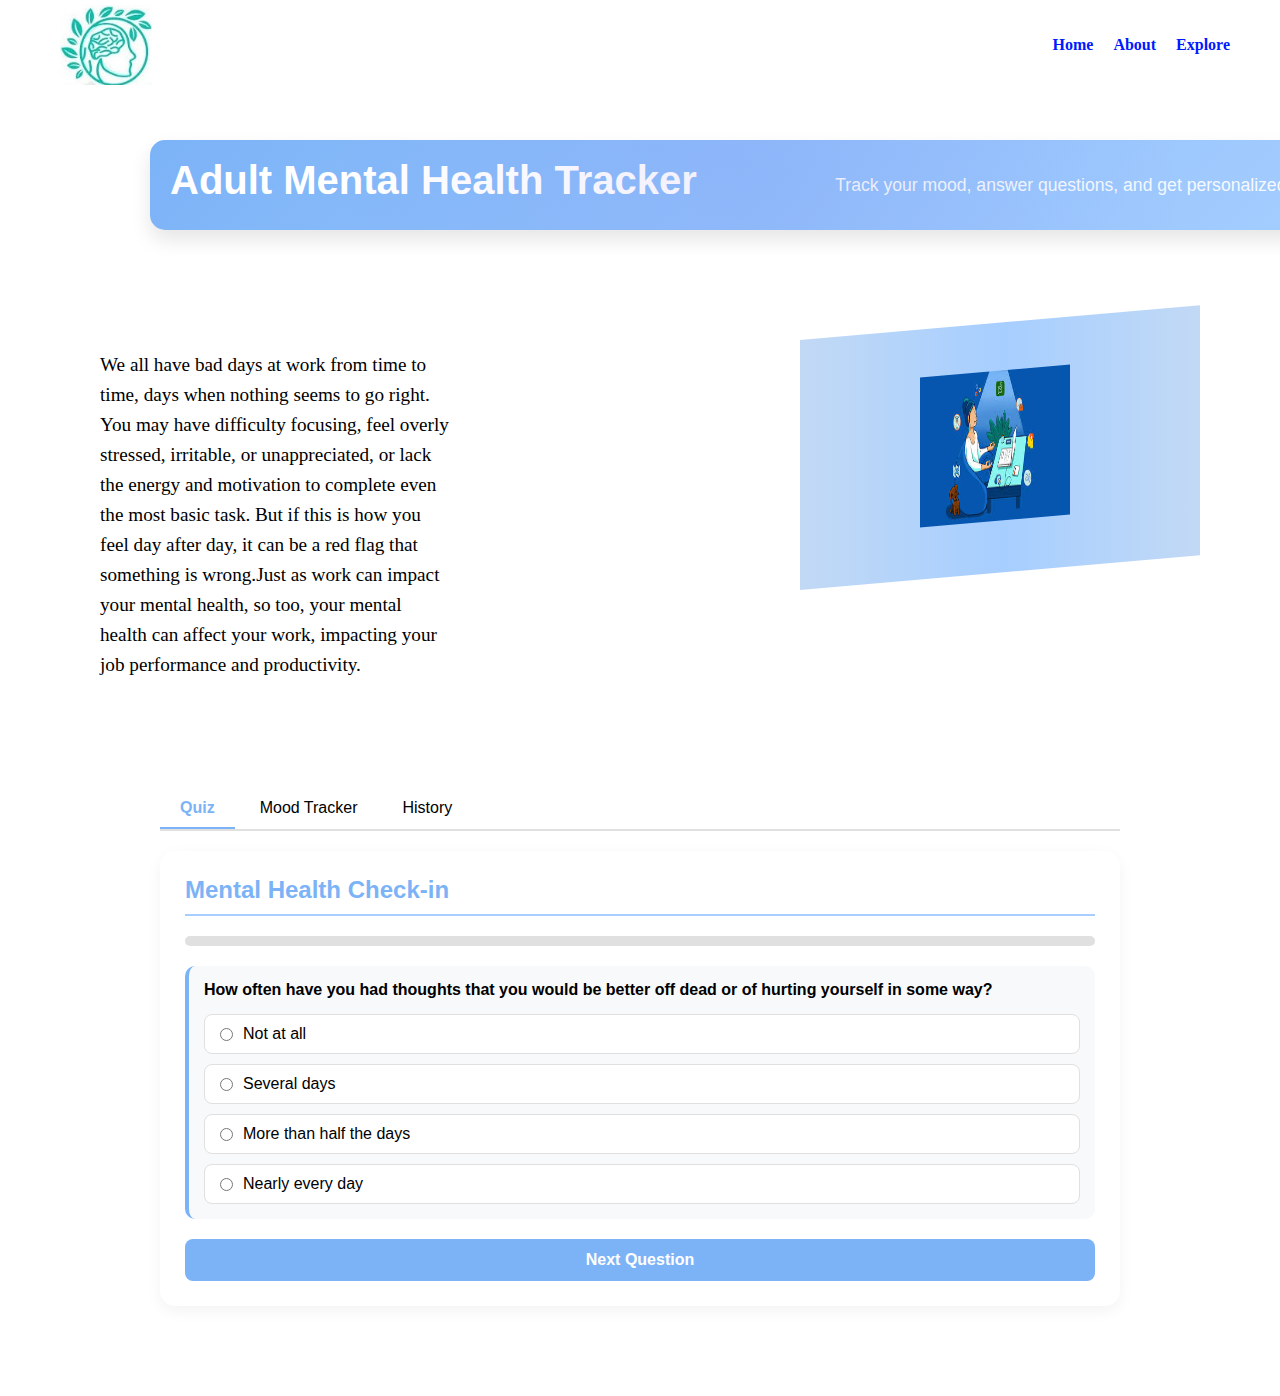
<file: moodify/html/adult.html>
<!DOCTYPE html>
<html lang="en">
<head>
    <meta charset="UTF-8">
    <meta name="viewport" content="width=device-width, initial-scale=1.0"> <!--to make website responsive-->
    <title>ease mental</title>

    <link rel="stylesheet" href="https://cdnjs.cloudflare.com/ajax/libs/font-awesome/6.4.0/css/all.min.css">

    <link rel="stylesheet" href="..\css\adult.css">

</head>

<body>

    <!-- Navbar -->
    <header>
        <img src="../images/logo.jpeg" alt="Logo">
        <nav>
            <ul>
                <li><a href="../html/index.html#home">Home</a></li>
                <li><a href="../html/index.html#about">About</a></li>
                <li><a href="../html/index.html#cards">Explore</a></li>
            </ul>
        </nav>
    </header>

    <!--banner-->
    <section class="main_body">
        <header class="floating">
            <h1>Adult Mental Health Tracker</h1>
            <p class="subtitle">Track your mood, answer questions, and get personalized support</p>
        </header>
    
        
    
        <div class="img_container">
            <div class="left">
                <div class="paragraph_individual">
                    <p>We all have bad days at work from time to time, days when nothing seems to go right. 
                        You may have difficulty focusing, feel overly stressed, irritable, or unappreciated, or lack the energy and motivation to complete even the most basic task.
                         But if this is how you feel day after day, it can be a red flag that something is wrong.Just as work can impact your mental health, so too, 
                         your mental health can affect your work, impacting your job performance and productivity.</p>
                </div>
            </div>
    
            <div class="right-grid-container">
                <div class="right-grid">
                    <div class="slideshow-container">
                        <!-- Slideshow images -->
                        <div class="mySlides fade">
                            <img class="img-1" src="../images/adult-img-1.jpeg" alt="image1">        
                        </div>
                        <div class="mySlides fade">
                            <img class="img-2" src="../images/adult-img-2.jpeg" alt="image2">
                        </div>
                        <div class="mySlides fade">
                            <img class="img-3" src="../images/adult-img-3.jpeg" alt="image3">       
                        </div>
                        <div class="mySlides fade">
                            <img class="img-4" src="../images/adult-img-4.jpeg" alt="image4">
                        </div>
                        <!-- End of slideshow images -->
                    </div>
                </div>
            </div>
        </div>

    </section>

    <section class="quiz_section">
    <div class="container">
        

        <div class="tab-container">
            <div class="tab active" data-tab="quiz">Quiz</div>
            <div class="tab" data-tab="mood">Mood Tracker</div>
            <div class="tab" data-tab="history">History</div>
        </div>

        <!-- Quiz Section -->
        <div id="quiz-section">
            <div class="card fade-in" id="quiz-card">
                <h2 class="card-title">Mental Health Check-in</h2>
                <div class="progress-container">
                    <div class="progress-bar" id="progress-bar" style="width: 0%"></div>
                </div>
                <div id="question-container"></div>
                <button class="btn btn-block" id="next-btn">Next Question</button>
            </div>

            <div class="card hidden fade-in" id="result-card">
                <h2 class="result-title">Your Results</h2>
                <div class="result-message" id="result-message"></div>
                <button class="btn btn-accent btn-block" id="restart-btn">Take Another Quiz</button>
            </div>
        </div>

        <!-- Mood Tracker Section -->
        <div id="mood-section" class="hidden">
            <div class="card">
                <h2 class="card-title">How Are You Feeling Today?</h2>
                <div class="mood-tracker">
                    <div class="mood-option" data-mood="1">
                        <i class="fas fa-sad-tear mood-1"></i>
                        <p>Very Bad</p>
                    </div>
                    <div class="mood-option" data-mood="2">
                        <i class="fas fa-frown mood-2"></i>
                        <p>Bad</p>
                    </div>
                    <div class="mood-option" data-mood="3">
                        <i class="fas fa-meh mood-3"></i>
                        <p>Neutral</p>
                    </div>
                    <div class="mood-option" data-mood="4">
                        <i class="fas fa-smile mood-4"></i>
                        <p>Good</p>
                    </div>
                    <div class="mood-option" data-mood="5">
                        <i class="fas fa-laugh mood-5"></i>
                        <p>Great</p>
                    </div>
                </div>
                <textarea id="mood-note" placeholder="Optional: Add a note about why you're feeling this way..." rows="3" style="width: 100%; padding: 10px; border-radius: 8px; border: 1px solid #e0e0e0; margin-bottom: 15px;"></textarea>
                <button class="btn btn-block" id="save-mood-btn">Save Mood</button>
            </div>

            <div class="card hidden" id="mood-result-card">
                <h2 class="card-title">Mood Recorded</h2>
                <p id="mood-result-message"></p>
                <button class="btn btn-secondary btn-block" id="track-another-btn">Track Another Mood</button>
            </div>
        </div>

        <!-- History Section -->
        <div id="history-section" class="hidden">
            <div class="card">
                <h2 class="card-title">Your History</h2>
                <div id="history-container">
                    <p id="no-history-message">No history yet. Complete a quiz or track your mood to see your history here.</p>
                    <div id="history-items"></div>
                </div>
            </div>
        </div>
    </div>
    </section>
    

    <script src="../js/adult.js"></script>
</body>


</html>
</file>
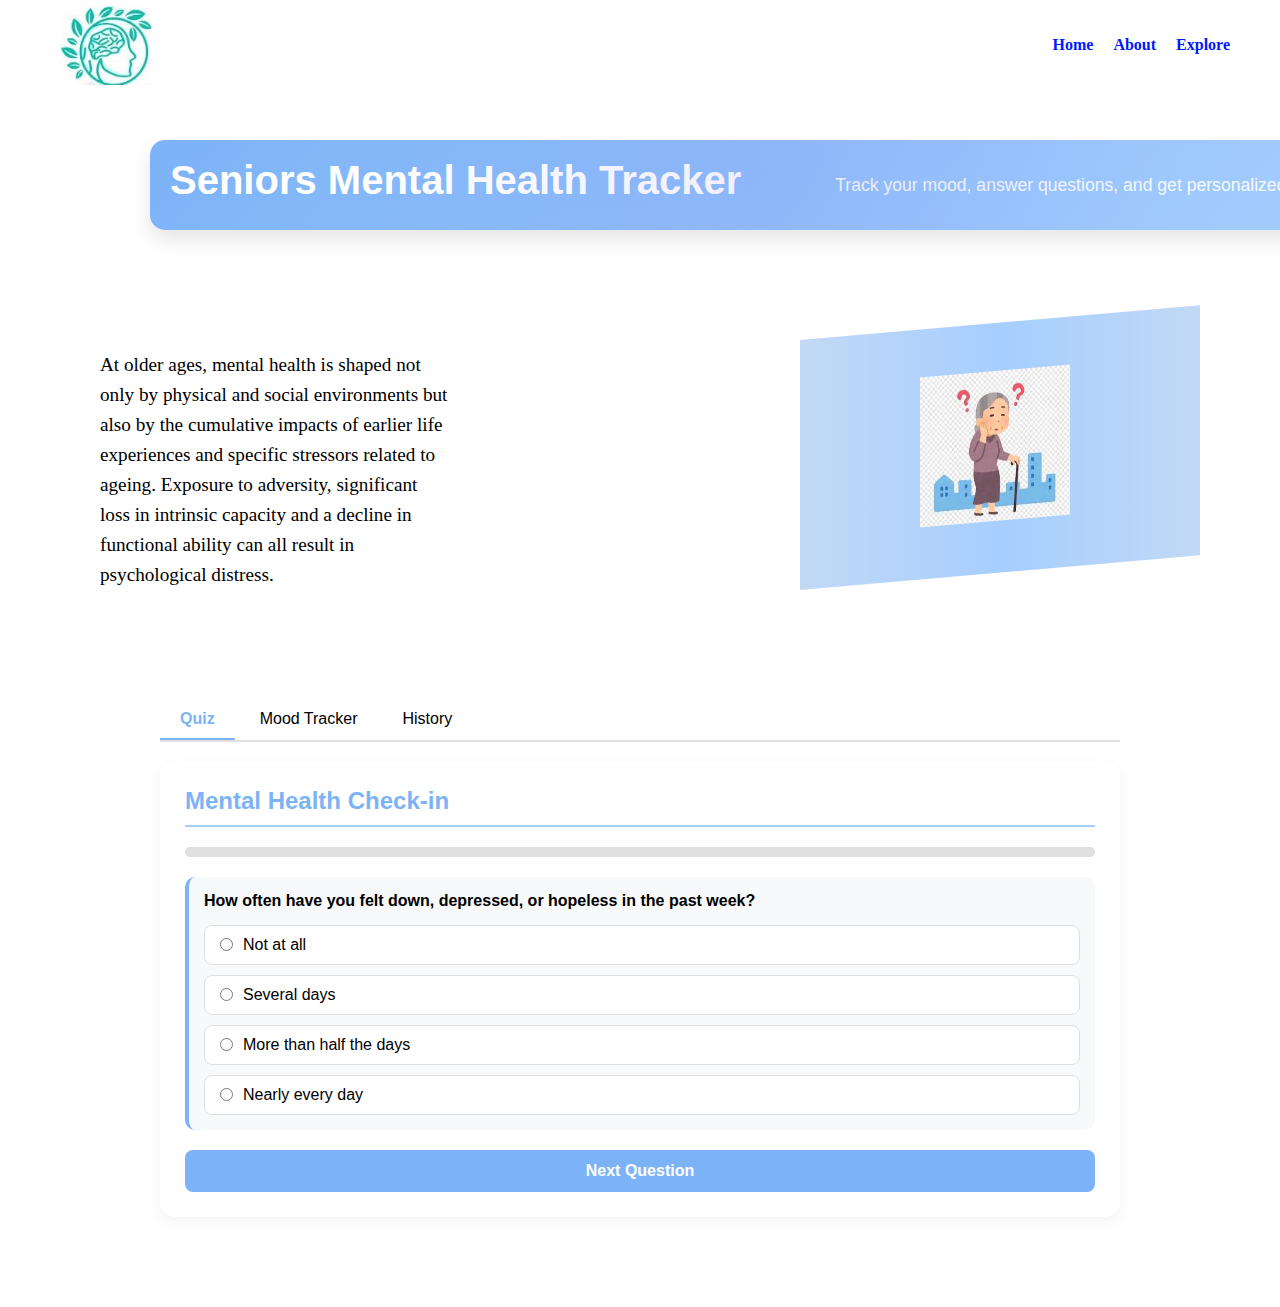
<file: moodify/html/aged.html>
<!DOCTYPE html>
<html lang="en">
<head>
    <meta charset="UTF-8">
    <meta name="viewport" content="width=device-width, initial-scale=1.0"> <!--to make website responsive-->
    <title>ease mental</title>

    <link rel="stylesheet" href="..\css\aged.css">

</head>

<body>

    <!-- Navbar -->
    <header>
        <img src="../images/logo.jpeg" alt="Logo">
        <nav>
            <ul>
                <li><a href="../html/index.html#home">Home</a></li>
                <li><a href="../html/index.html#about">About</a></li>
                <li><a href="../html/index.html#cards">Explore</a></li>
            </ul>
        </nav>
    </header>

   <!--banner-->
    <section class="main_body">
        <header class="floating">
            <h1>Seniors Mental Health Tracker</h1>
            <p class="subtitle">Track your mood, answer questions, and get personalized support</p>
        </header>
    
        
    
        <div class="img_container">
            <div class="left">
                <div class="paragraph_individual">
                    <p>At older ages, mental health is shaped not only by physical and social environments
                        but also by the cumulative impacts of earlier life experiences and specific stressors related
                         to ageing. Exposure to adversity, significant loss in intrinsic capacity and a decline in functional
                          ability can all result in psychological distress.</p>
                </div>
            </div>
    
            <div class="right-grid-container">
                <div class="right-grid">
                    <div class="slideshow-container">
                        <!-- Slideshow images -->
                        <div class="mySlides fade">
                            <img class="img-1" src="../images/old-img-1.jpeg" alt="image1">        
                        </div>
                        <div class="mySlides fade">
                            <img class="img-2" src="../images/old-img-2.jpeg" alt="image2">
                        </div>
                        <div class="mySlides fade">
                            <img class="img-3" src="../images/old-img-3.jpeg" alt="image3">       
                        </div>
                        <div class="mySlides fade">
                            <img class="img-4" src="../images/old-img-4.jpeg" alt="image4">
                        </div>
                        <!-- End of slideshow images -->
                    </div>
                </div>
            </div>
        </div>

    </section>

    <section class="quiz_section">
    <div class="container">
        

        <div class="tab-container">
            <div class="tab active" data-tab="quiz">Quiz</div>
            <div class="tab" data-tab="mood">Mood Tracker</div>
            <div class="tab" data-tab="history">History</div>
        </div>

        <!-- Quiz Section -->
        <div id="quiz-section">
            <div class="card fade-in" id="quiz-card">
                <h2 class="card-title">Mental Health Check-in</h2>
                <div class="progress-container">
                    <div class="progress-bar" id="progress-bar" style="width: 0%"></div>
                </div>
                <div id="question-container"></div>
                <button class="btn btn-block" id="next-btn">Next Question</button>
            </div>

            <div class="card hidden fade-in" id="result-card">
                <h2 class="result-title">Your Results</h2>
                <div class="result-message" id="result-message"></div>
                <button class="btn btn-accent btn-block" id="restart-btn">Take Another Quiz</button>
            </div>
        </div>

        <!-- Mood Tracker Section -->
        <div id="mood-section" class="hidden">
            <div class="card">
                <h2 class="card-title">How Are You Feeling Today?</h2>
                <div class="mood-tracker">
                    <div class="mood-option" data-mood="1">
                        <i class="fas fa-sad-tear mood-1"></i>
                        <p>Very Bad</p>
                    </div>
                    <div class="mood-option" data-mood="2">
                        <i class="fas fa-frown mood-2"></i>
                        <p>Bad</p>
                    </div>
                    <div class="mood-option" data-mood="3">
                        <i class="fas fa-meh mood-3"></i>
                        <p>Neutral</p>
                    </div>
                    <div class="mood-option" data-mood="4">
                        <i class="fas fa-smile mood-4"></i>
                        <p>Good</p>
                    </div>
                    <div class="mood-option" data-mood="5">
                        <i class="fas fa-laugh mood-5"></i>
                        <p>Great</p>
                    </div>
                </div>
                <textarea id="mood-note" placeholder="Optional: Add a note about why you're feeling this way..." rows="3" style="width: 100%; padding: 10px; border-radius: 8px; border: 1px solid #e0e0e0; margin-bottom: 15px;"></textarea>
                <button class="btn btn-block" id="save-mood-btn">Save Mood</button>
            </div>

            <div class="card hidden" id="mood-result-card">
                <h2 class="card-title">Mood Recorded</h2>
                <p id="mood-result-message"></p>
                <button class="btn btn-secondary btn-block" id="track-another-btn">Track Another Mood</button>
            </div>
        </div>

        <!-- History Section -->
        <div id="history-section" class="hidden">
            <div class="card">
                <h2 class="card-title">Your History</h2>
                <div id="history-container">
                    <p id="no-history-message">No history yet. Complete a quiz or track your mood to see your history here.</p>
                    <div id="history-items"></div>
                </div>
            </div>
        </div>
    </div>
    </section>
    

    <script src="../js/aged.js"></script>
</body>


</html>
</file>
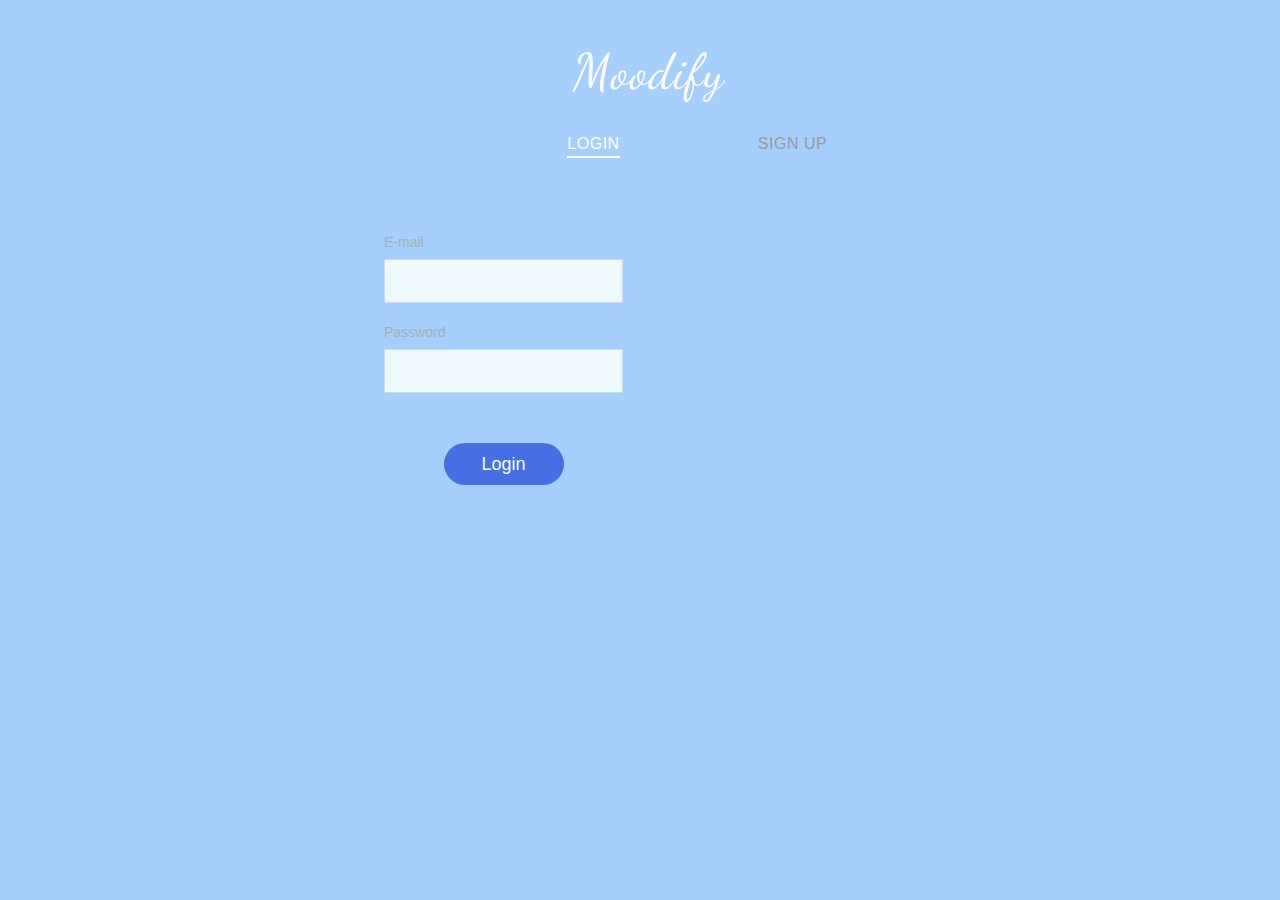
<file: moodify/html/reg.html>
<!DOCTYPE html>
<html>
<title>
  Registeration</title>
<head>
<link rel="stylesheet" href="../css/registration.css">

<!--fonts-->
<link rel="preconnect" href="https://fonts.googleapis.com">
    <link rel="preconnect" href="https://fonts.gstatic.com" crossorigin>
    <link href="https://fonts.googleapis.com/css2?family=Abel&family=Caveat:wght@400..700&family=Cormorant+Garamond:ital,wght@0,300;0,400;0,500;0,600;0,700;1,300;1,400;1,500;1,600;1,700&family=Dancing+Script&family=Lora&family=Maven+Pro&family=Slabo+27px&display=swap" rel="stylesheet">

</head>
<body>

  <div class="context">
<section class="forms-section">
  <h1 class="section-title">Moodify</h1>
  <div class="forms">
    <div class="form-wrapper is-active">
      <button type="button" class="switcher switcher-login">
        Login
        <span class="underline"></span>
      </button>
      <form class="form form-login" action="main-page.html" method="post">
        <fieldset>
          <legend>Please, enter your email and password for login.</legend>
          <div class="input-block">
            <label for="login-email">E-mail</label>
            <input id="login-email" type="email" required>
          </div>
          <div class="input-block">
            <label for="login-password">Password</label>
            <input id="login-password" type="password" required>
          </div>
        </fieldset>
        <button type="submit" class="btn-login">Login</button>
      </form>
    </div>
    <div class="form-wrapper">
      <button type="button" class="switcher switcher-signup">
        Sign Up
        <span class="underline"></span>
      </button>
      <form class="form form-signup" action="main-page.html" method="post">
        <fieldset>
          <legend>Please, enter your email, password and password confirmation for sign up.</legend>
          <div class="input-block">
            <label for="signup-email">E-mail</label>
            <input id="signup-email" type="email" required>
          </div>
          <div class="input-block">
            <label for="signup-password">Password</label>
            <input id="signup-password" type="password" required>
          </div>
          <div class="input-block">
            <label for="signup-password-confirm">Confirm password</label>
            <input id="signup-password-confirm" type="password" required>
          </div>
        </fieldset>
        <button type="submit" class="btn-signup">Continue</button>
      </form>
    </div>
  </div>
</section>
  </div>

<script src="../js/registration.js"></script>
</body>
</html>
</file>
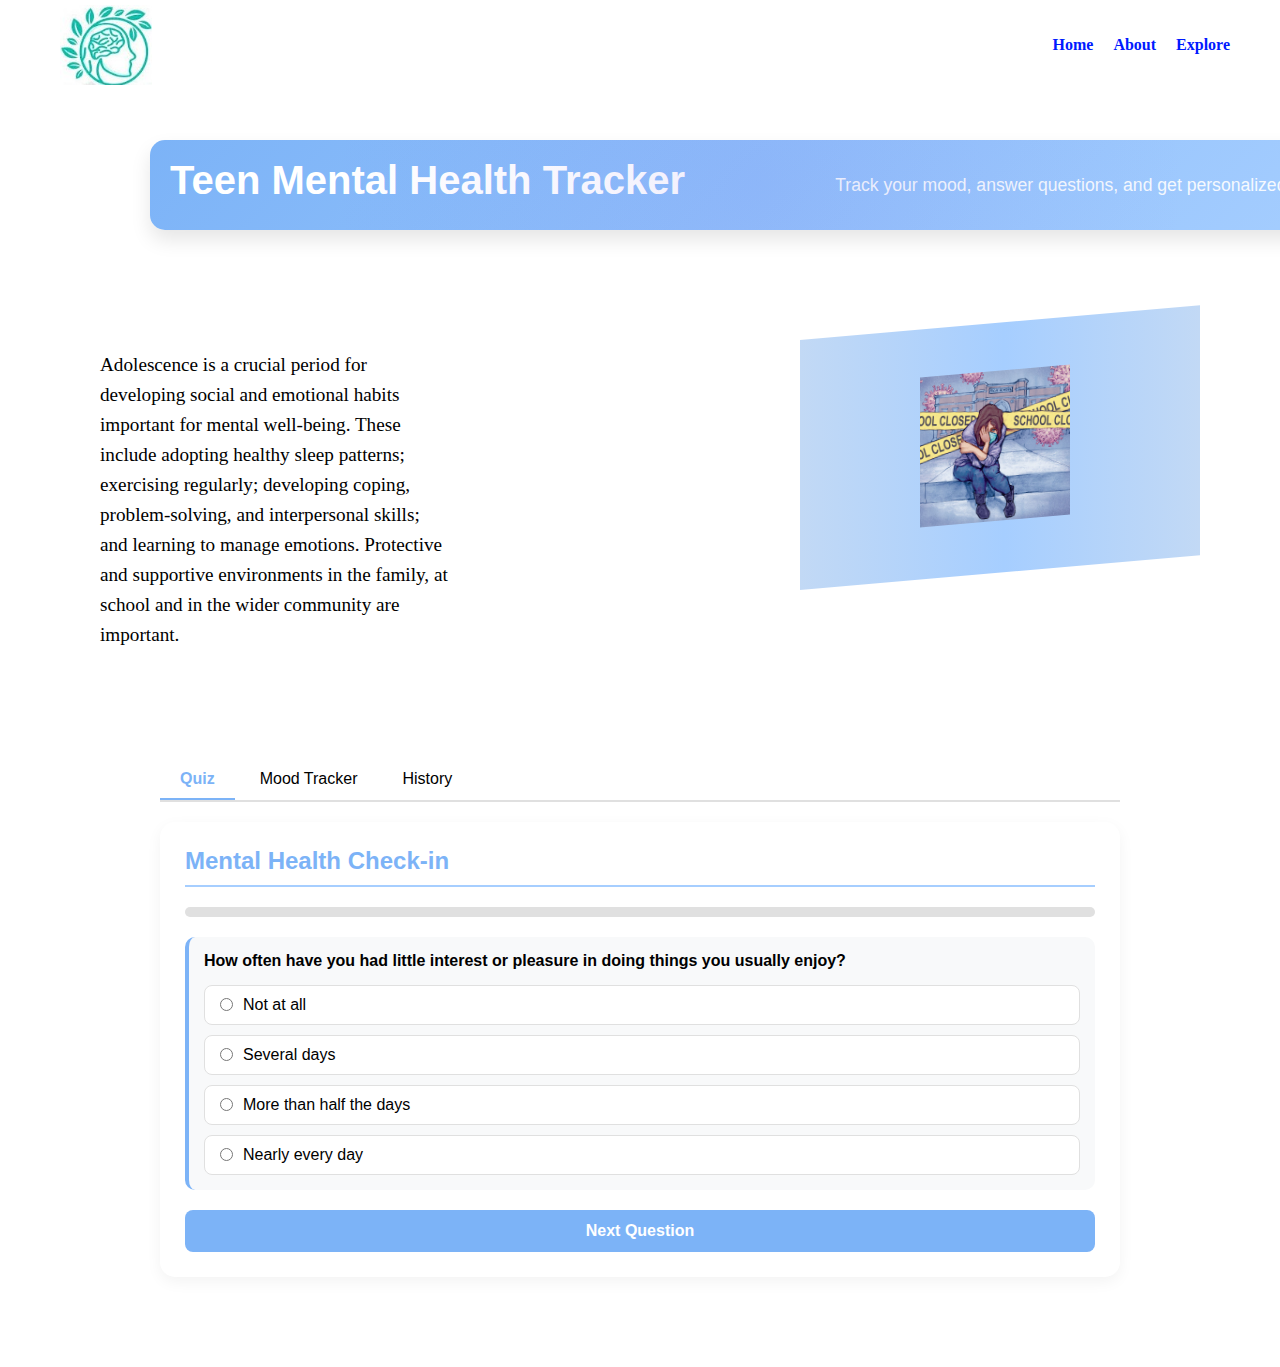
<file: moodify/html/teen.html>
<!DOCTYPE html>
<html lang="en">
<head>
    <meta charset="UTF-8">
    <meta name="viewport" content="width=device-width, initial-scale=1.0"> <!--to make website responsive-->
    <title>ease mental</title>
        
    <link rel="stylesheet" href="https://cdnjs.cloudflare.com/ajax/libs/font-awesome/6.4.0/css/all.min.css">

    <link rel="stylesheet" href="..\css\teen.css">

</head>

<body>

    <!-- Navbar -->
    <header>
        <img src="../images/logo.jpeg" alt="Logo">
        <nav>
            <ul>
                <li><a href="../html/index.html#home">Home</a></li>
                <li><a href="../html/index.html#about">About</a></li>
                <li><a href="../html/index.html#cards">Explore</a></li>
            </ul>
        </nav>
    </header>

    <!--banner-->
    <section class="main_body">
        <header class="floating">
            <h1>Teen Mental Health Tracker</h1>
            <p class="subtitle">Track your mood, answer questions, and get personalized support</p>
        </header>
    
        
    
        <div class="img_container">
            <div class="left">
                <div class="paragraph_individual">
                    <p>Adolescence is a crucial period for developing social and emotional habits important for mental well-being. 
                    These include adopting healthy sleep patterns; exercising regularly; developing coping, problem-solving, and interpersonal 
                    skills; and learning to manage emotions. Protective and supportive environments in the family, at school and
                    in the wider community are important.</p>
                </div>
            </div>
    
            <div class="right-grid-container">
                <div class="right-grid">
                    <div class="slideshow-container">
                        <!-- Slideshow images -->
                        <div class="mySlides fade">
                            <img class="img-1" src="../images/img-1.jpeg" alt="image1">        
                        </div>
                        <div class="mySlides fade">
                            <img class="img-2" src="../images/img-2.jpeg" alt="image2">
                        </div>
                        <div class="mySlides fade">
                            <img class="img-3" src="../images/img-3.jpeg" alt="image3">       
                        </div>
                        <div class="mySlides fade">
                            <img class="img-4" src="../images/img-4.jpeg" alt="image4">
                        </div>
                        <!-- End of slideshow images -->
                    </div>
                </div>
            </div>
        </div>

    </section>

    <section class="quiz_section">
    <div class="container">
        

        <div class="tab-container">
            <div class="tab active" data-tab="quiz">Quiz</div>
            <div class="tab" data-tab="mood">Mood Tracker</div>
            <div class="tab" data-tab="history">History</div>
        </div>

        <!-- Quiz Section -->
        <div id="quiz-section">
            <div class="card fade-in" id="quiz-card">
                <h2 class="card-title">Mental Health Check-in</h2>
                <div class="progress-container">
                    <div class="progress-bar" id="progress-bar" style="width: 0%"></div>
                </div>
                <div id="question-container"></div>
                <button class="btn btn-block" id="next-btn">Next Question</button>
            </div>

            <div class="card hidden fade-in" id="result-card">
                <h2 class="result-title">Your Results</h2>
                <div class="result-message" id="result-message"></div>
                <button class="btn btn-accent btn-block" id="restart-btn">Take Another Quiz</button>
            </div>
        </div>

        <!-- Mood Tracker Section -->
        <div id="mood-section" class="hidden">
            <div class="card">
                <h2 class="card-title">How Are You Feeling Today?</h2>
                <div class="mood-tracker">
                    <div class="mood-option" data-mood="1">
                        <i class="fas fa-sad-tear mood-1"></i>
                        <p>Very Bad</p>
                    </div>
                    <div class="mood-option" data-mood="2">
                        <i class="fas fa-frown mood-2"></i>
                        <p>Bad</p>
                    </div>
                    <div class="mood-option" data-mood="3">
                        <i class="fas fa-meh mood-3"></i>
                        <p>Neutral</p>
                    </div>
                    <div class="mood-option" data-mood="4">
                        <i class="fas fa-smile mood-4"></i>
                        <p>Good</p>
                    </div>
                    <div class="mood-option" data-mood="5">
                        <i class="fas fa-laugh mood-5"></i>
                        <p>Great</p>
                    </div>
                </div>
                <textarea id="mood-note" placeholder="Optional: Add a note about why you're feeling this way..." rows="3" style="width: 100%; padding: 10px; border-radius: 8px; border: 1px solid #e0e0e0; margin-bottom: 15px;"></textarea>
                <button class="btn btn-block" id="save-mood-btn">Save Mood</button>
            </div>

            <div class="card hidden" id="mood-result-card">
                <h2 class="card-title">Mood Recorded</h2>
                <p id="mood-result-message"></p>
                <button class="btn btn-secondary btn-block" id="track-another-btn">Track Another Mood</button>
            </div>
        </div>

        <!-- History Section -->
        <div id="history-section" class="hidden">
            <div class="card">
                <h2 class="card-title">Your History</h2>
                <div id="history-container">
                    <p id="no-history-message">No history yet. Complete a quiz or track your mood to see your history here.</p>
                    <div id="history-items"></div>
                </div>
            </div>
        </div>
    </div>
    </section>
    

    <script src="../js/teen.js"></script>
</body>


</html>
</file>
<file: moodify/css/registration.css>
@import url('https://fonts.googleapis.com/css?family=Exo:400,700');

*,
*::before,
*::after {
	box-sizing: border-box;
}

body {
	font-family: Roboto, -apple-system, 'Helvetica Neue', 'Segoe UI', Arial, sans-serif;
	background: #a6ceff;
}


/*background*/
.context {
    width: 100%;
    position: absolute;
   
    
}

.context h1{
	/*font class*/
	font-family: "Dancing Script", cursive;
    font-optical-sizing: auto;
    font-weight: 400;
    font-style: normal;
	/* */
    text-align: center;
    color: #fff;
    font-size: 50px;
}

.forms-section {
	display: flex;
	flex-direction: column;
	justify-content: center;
	align-items: center;
}

.section-title {
	font-size: 2.52rem;
	letter-spacing: 1px;
	color: #fff;
}

.forms {
	display: flex;
	align-items: flex-start;
}

.form-wrapper {
	animation: hideLayer .3s ease-out forwards;
}

.form-wrapper.is-active {
	animation: showLayer .3s ease-in forwards;
}

@keyframes showLayer {
	50% {
		z-index: 1;
	}
	100% {
		z-index: 1;
	}
}

@keyframes hideLayer {
	0% {
		z-index: 1;
	}
	49.999% {
		z-index: 1;
	}
}

.switcher {
	position: relative;
	cursor: pointer;
	display: block;
	margin-right: auto;
	margin-left: auto;
	padding: 0;
	text-transform: uppercase;
	font-family: inherit;
	font-size: 16px;
	letter-spacing: .5px;
	color: #999;
	background-color: transparent;
	border: none;
	outline: none;
	transform: translateX(0);
	transition: all .3s ease-out;
}

.form-wrapper.is-active .switcher-login {
	color: #fff;
	transform: translateX(90px);
}

.form-wrapper.is-active .switcher-signup {
	color: #fff;
	transform: translateX(-90px);
}

.underline {
	position: absolute;
	bottom: -5px;
	left: 0;
	overflow: hidden;
	pointer-events: none;
	width: 100%;
	height: 2px;
}

.underline::before {
	content: '';
	position: absolute;
	top: 0;
	left: inherit;
	display: block;
	width: inherit;
	height: inherit;
	background-color: currentColor;
	transition: transform .2s ease-out;
}

.switcher-login .underline::before {
	transform: translateX(101%);
}

.switcher-signup .underline::before {
	transform: translateX(-101%);
}

.form-wrapper.is-active .underline::before {
	transform: translateX(0);
}

.form {
	overflow: hidden;
	min-width: 260px;
	margin-top: 50px;
	padding: 30px 25px;
  border-radius: 5px;
	transform-origin: top;
}

.form-login {
	animation: hideLogin .3s ease-out forwards;
}

.form-wrapper.is-active .form-login {
	animation: showLogin .3s ease-in forwards;
}

@keyframes showLogin {
	0% {
		background: #d7e7f1;
		transform: translate(40%, 10px);
	}
	50% {
		transform: translate(0, 0);
	}
	100% {
		background-color: #fff;
		transform: translate(35%, -20px);
	}
}

@keyframes hideLogin {
	0% {
		background-color: #fff;
		transform: translate(35%, -20px);
	}
	50% {
		transform: translate(0, 0);
	}
	100% {
		background: #d7e7f1;
		transform: translate(40%, 10px);
	}
}

.form-signup {
	animation: hideSignup .3s ease-out forwards;
}

.form-wrapper.is-active .form-signup {
	animation: showSignup .3s ease-in forwards;
}

@keyframes showSignup {
	0% {
		background: #d7e7f1;
		transform: translate(-40%, 10px) scaleY(.8);
	}
	50% {
		transform: translate(0, 0) scaleY(.8);
	}
	100% {
		background-color: #fff;
		transform: translate(-35%, -20px) scaleY(1);
	}
}

@keyframes hideSignup {
	0% {
		background-color: #fff;
		transform: translate(-35%, -20px) scaleY(1);
	}
	50% {
		transform: translate(0, 0) scaleY(.8);
	}
	100% {
		background: #d7e7f1;
		transform: translate(-40%, 10px) scaleY(.8);
	}
}

.form fieldset {
	position: relative;
	opacity: 0;
	margin: 0;
	padding: 0;
	border: 0;
	transition: all .3s ease-out;
}

.form-login fieldset {
	transform: translateX(-50%);
}

.form-signup fieldset {
	transform: translateX(50%);
}

.form-wrapper.is-active fieldset {
	opacity: 1;
	transform: translateX(0);
	transition: opacity .4s ease-in, transform .35s ease-in;
}

.form legend {
	position: absolute;
	overflow: hidden;
	width: 1px;
	height: 1px;
	clip: rect(0 0 0 0);
}

.input-block {
	margin-bottom: 20px;
}

.input-block label {
	font-size: 14px;
  color: #a1b4b4;
}

.input-block input {
	display: block;
	width: 100%;
	margin-top: 8px;
	padding-right: 15px;
	padding-left: 15px;
	font-size: 16px;
	line-height: 40px;
	color: #3b4465;
  background: #eef9fe;
  border: 1px solid #cddbef;
  border-radius: 2px;
}

.form [type='submit'] {
	opacity: 0;
	display: block;
	min-width: 120px;
	margin: 30px auto 10px;
	font-size: 18px;
	line-height: 40px;
	border-radius: 25px;
	border: none;
	transition: all .3s ease-out;
}

.form-wrapper.is-active .form [type='submit'] {
	opacity: 1;
	transform: translateX(0);
	transition: all .4s ease-in;
}

.btn-login {
	color: #fbfdff;
	background: #456fe2;
	transform: translateX(-30%);
}

.btn-signup {
	color: #456fe2;
	background: #fbfdff;
	box-shadow: inset 0 0 0 2px #456fe2;
	transform: translateX(30%);
}
</file>
